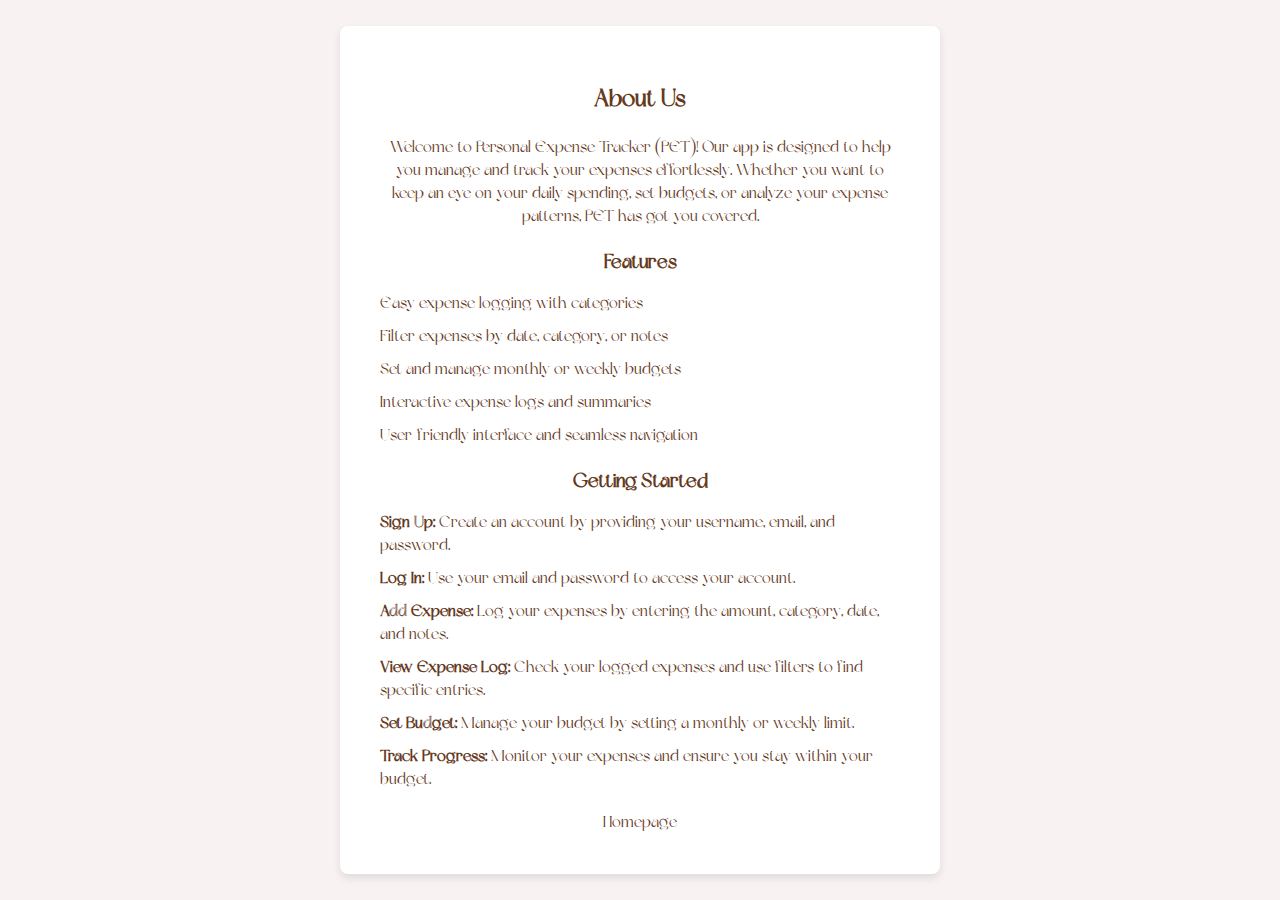
<file: about-us.html>
<!DOCTYPE html>
<html lang="en">
<head>
    <meta charset="UTF-8">
    <meta name="viewport" content="width=device-width, initial-scale=1.0">
    <title>About Us</title>
    <link rel="stylesheet" href="about-us.css">
</head>
<body>
    <div class="about-us-container">
        <h1 class="about-us-title">About Us</h1>
        <p class="about-us-text">Welcome to Personal Expense Tracker (PET)! Our app is designed to help you manage and track your expenses effortlessly. Whether you want to keep an eye on your daily spending, set budgets, or analyze your expense patterns, PET has got you covered.</p>
        
        <h2 class="about-us-subtitle">Features</h2>
        <ul class="features-list">
            <li>Easy expense logging with categories</li>
            <li>Filter expenses by date, category, or notes</li>
            <li>Set and manage monthly or weekly budgets</li>
            <li>Interactive expense logs and summaries</li>
            <li>User-friendly interface and seamless navigation</li>
        </ul>

        <h2 class="about-us-subtitle">Getting Started</h2>
        <ol class="usage-guide">
            <li><strong>Sign Up:</strong> Create an account by providing your username, email, and password.</li>
            <li><strong>Log In:</strong> Use your email and password to access your account.</li>
            <li><strong>Add Expense:</strong> Log your expenses by entering the amount, category, date, and notes.</li>
            <li><strong>View Expense Log:</strong> Check your logged expenses and use filters to find specific entries.</li>
            <li><strong>Set Budget:</strong> Manage your budget by setting a monthly or weekly limit.</li>
            <li><strong>Track Progress:</strong> Monitor your expenses and ensure you stay within your budget.</li>
        </ol>

        <div class="homepage-link"><a href="index.html">Homepage</a></div>
    </div>
</body>
</html>
</file>
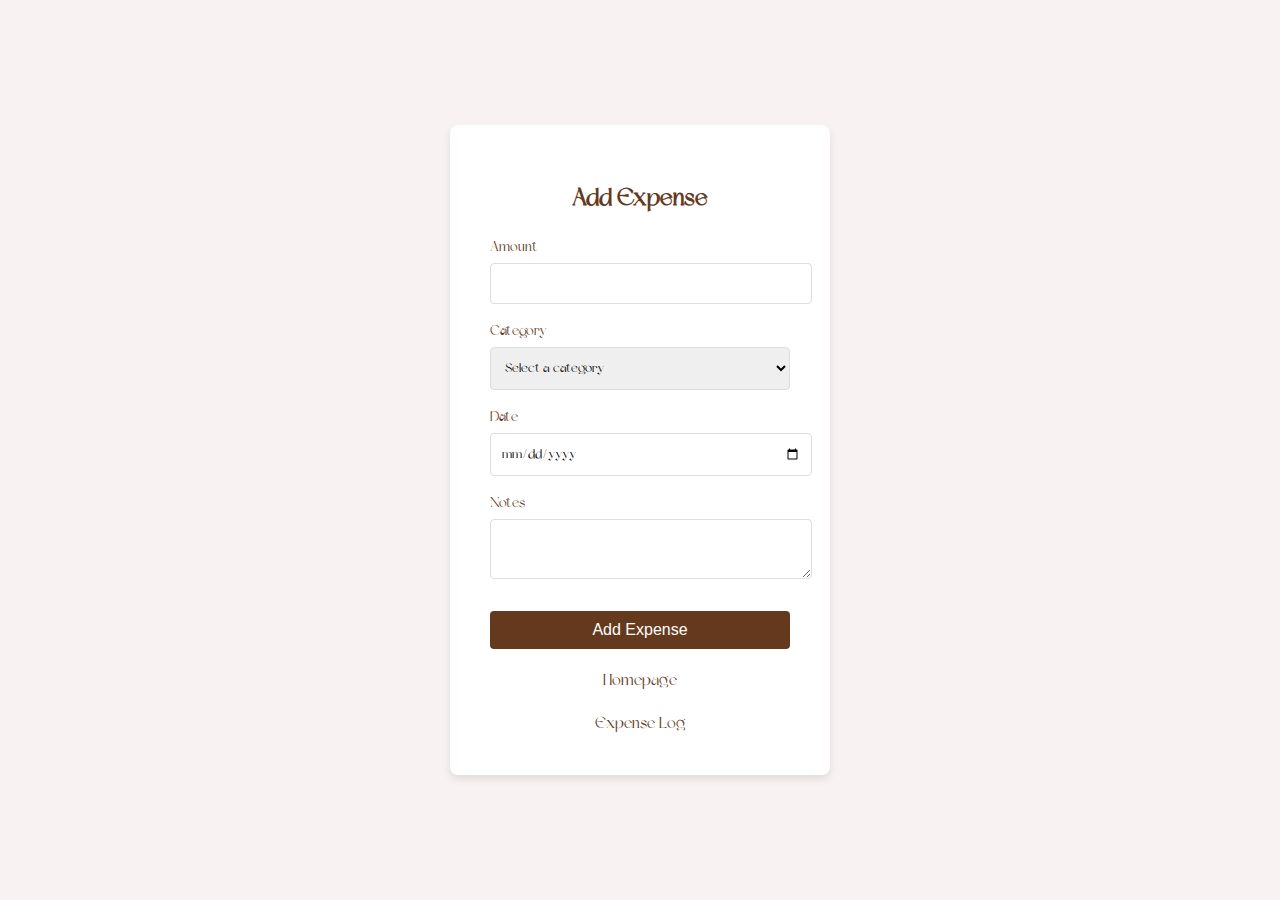
<file: add-expense.html>
<!DOCTYPE html>
<html lang="en">
<head>
    <meta charset="UTF-8">
    <meta name="viewport" content="width=device-width, initial-scale=1.0">
    <title>Add Expense</title>
    <link rel="stylesheet" href="add-expense.css">
</head>
<body>
    <div class="add-expense-container">
        <h1 class="add-expense-title">Add Expense</h1>
        <form class="add-expense-form" onsubmit="handleAddExpense(event)">
            <div id="welcome-message"></div>
            <div class="form-group">
                <label for="amount">Amount</label>
                <input type="number" id="amount" name="amount" required>
            </div>
            <div class="form-group">
                <label for="category">Category</label>
                <select id="category" name="category" required>
                    <option value="">Select a category</option>
                    <option value="food">Food</option>
                    <option value="transport">Transport</option>
                    <option value="entertainment">Entertainment</option>
                    <option value="utilities">Utilities</option>
                    <option value="other">Other</option>
                </select>
            </div>
            <div class="form-group">
                <label for="date">Date</label>
                <input type="date" id="date" name="date" required>
            </div>
            <div class="form-group">
                <label for="notes">Notes</label>
                <textarea id="notes" name="notes"></textarea>
            </div>
            <button type="submit" class="add-expense-button">Add Expense</button>
        </form>
        <div class="homepage-link"><a href="index.html">Homepage</a></div> <!-- Homepage link -->
        <div class="expense-log-link"><a href="expense-log.html">Expense Log</a></div> <!-- Expense Log link -->
    </div>

    <script>
        // Retrieve user data from local storage
        const user = JSON.parse(localStorage.getItem('user'));

        if (user) {
            const welcomeMessage = document.getElementById('welcome-message');
            welcomeMessage.textContent = `Welcome, ${user.username}!`;
        }

        function handleAddExpense(event) {
            event.preventDefault(); // Prevent default form submission

            // Get form data
            const amount = document.getElementById('amount').value.trim();
            const category = document.getElementById('category').value;
            const date = document.getElementById('date').value;
            const notes = document.getElementById('notes').value.trim();

            // Create expense object
            const expense = { user: user.email, amount, category, date, notes };

            // Get existing expenses from local storage
            let expenses = JSON.parse(localStorage.getItem('expenses')) || [];

            // Add new expense to the list
            expenses.push(expense);

            // Save updated expenses list to local storage
            localStorage.setItem('expenses', JSON.stringify(expenses));

            // Show confirmation
            alert('Expense added successfully!');

            // Reset the form for another expense
            document.querySelector('.add-expense-form').reset();
        }
    </script>
</body>
</html>
</file>
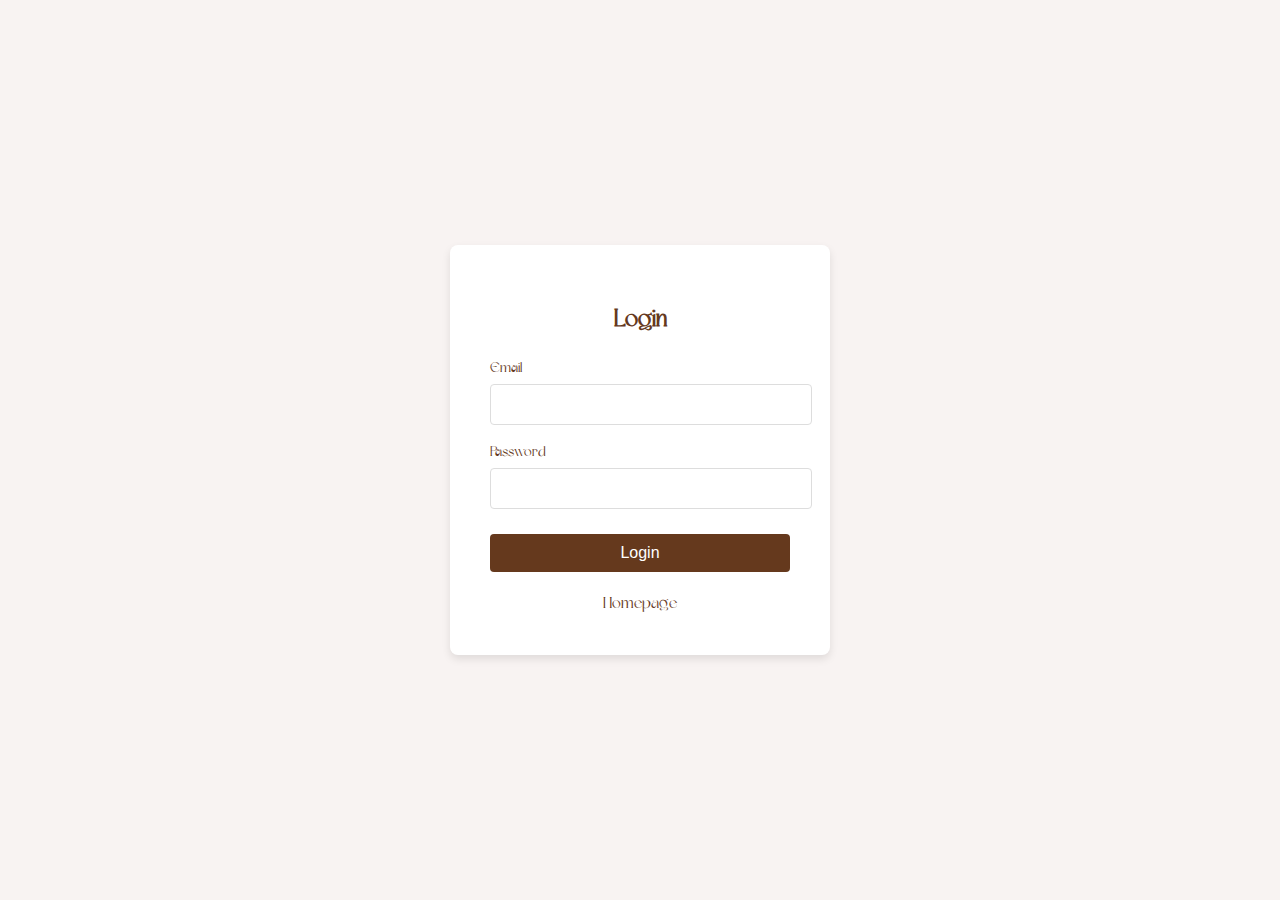
<file: budget-summary.html>
<!DOCTYPE html>
<html lang="en">
<head>
    <meta charset="UTF-8">
    <meta name="viewport" content="width=device-width, initial-scale=1.0">
    <title>Budget Summary</title>
    <link rel="stylesheet" href="budget-summary.css">
</head>
<body>
    <div class="budget-summary-container">
        <h1 class="budget-summary-title">Budget Summary</h1>
        
        <table id="expenseTable" class="expense-table">
            <thead>
                <tr>
                    <th>Date</th>
                    <th>Category</th>
                    <th>Amount</th>
                    <th>Notes</th>
                </tr>
            </thead>
            <tbody></tbody>
            <tfoot>
                <tr>
                    <td colspan="2">Total Amount</td>
                    <td id="totalAmount"></td>
                    <td></td>
                </tr>
                <tr>
                    <td colspan="4" id="budgetMessage"></td>
                </tr>
            </tfoot>
        </table>

        <div class="homepage-link"><a href="index.html">Homepage</a></div> <!-- Homepage link -->
    </div>

    <script>
        function loadSummary() {
            const user = JSON.parse(localStorage.getItem('user'));
            if (!user) {
                alert('Please log in to view your budget summary.');
                window.location.href = 'login.html?redirect=budget-summary.html';
                return;
            }

            const expenses = JSON.parse(localStorage.getItem('expenses')) || [];
            const userExpenses = expenses.filter(expense => expense.user === user.email);
            const totalExpenses = parseFloat(localStorage.getItem('totalExpenses'));
            const budgetData = JSON.parse(localStorage.getItem('budget')) || { amount: 0 };

            const expenseTableBody = document.querySelector('#expenseTable tbody');
            expenseTableBody.innerHTML = '';

            userExpenses.forEach(expense => {
                const row = document.createElement('tr');
                row.innerHTML = `
                    <td>${expense.date}</td>
                    <td>${expense.category}</td>
                    <td>$${expense.amount}</td>
                    <td>${expense.notes}</td>
                `;
                expenseTableBody.appendChild(row);
            });

            document.getElementById('totalAmount').textContent = `$${totalExpenses}`;

            if (totalExpenses > parseFloat(budgetData.amount)) {
                document.getElementById('budgetMessage').textContent = 'Alert: Your total expenses have exceeded the budget!';
                document.getElementById('budgetMessage').style.color = 'red';
            } else {
                document.getElementById('budgetMessage').textContent = 'Your expenses are within the budget.';
                document.getElementById('budgetMessage').style.color = 'green';
            }
        }

        window.onload = loadSummary;
    </script>
</body>
</html>
</file>
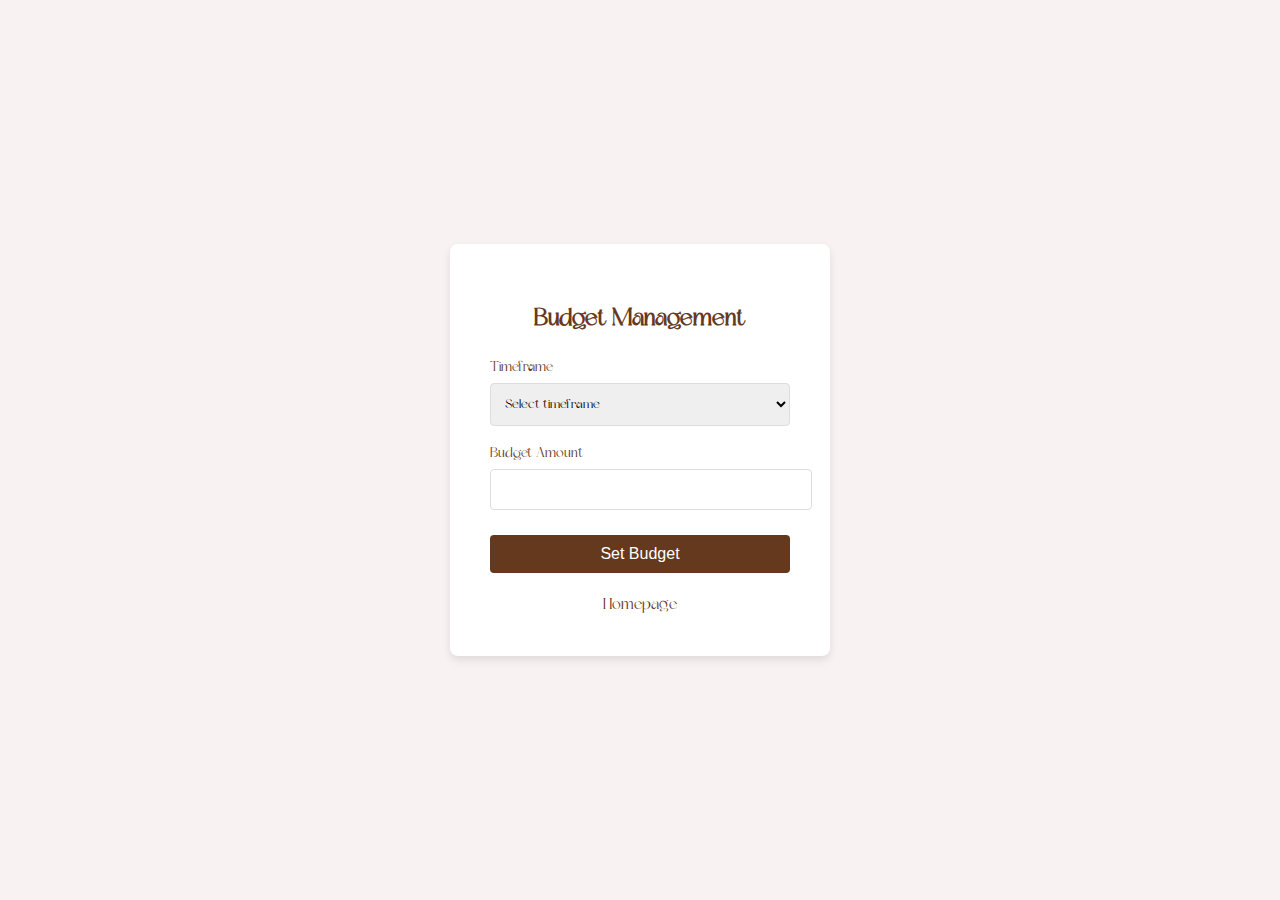
<file: budget.html>
<!DOCTYPE html>
<html lang="en">
<head>
    <meta charset="UTF-8">
    <meta name="viewport" content="width=device-width, initial-scale=1.0">
    <title>Budget Page</title>
    <link rel="stylesheet" href="budget.css">
</head>
<body>
    <div class="budget-container">
        <h1 class="budget-title">Budget Management</h1>
        <form class="budget-form" onsubmit="handleBudget(event)">
            <div class="form-group">
                <label for="timeframe">Timeframe</label>
                <select id="timeframe" name="timeframe" required>
                    <option value="">Select timeframe</option>
                    <option value="monthly">Monthly</option>
                    <option value="weekly">Weekly</option>
                </select>
            </div>
            <div class="form-group">
                <label for="amount">Budget Amount</label>
                <input type="number" id="amount" name="amount" required>
            </div>
            <button type="submit" class="budget-button">Set Budget</button>
        </form>
        <div class="summary-link" id="summary-link" style="display: none;">
            <a href="budget-summary.html">Show Summary</a>
        </div>
        <div class="homepage-link"><a href="index.html">Homepage</a></div> <!-- Homepage link -->
    </div>

    <script>
        function handleBudget(event) {
            event.preventDefault(); // Prevent default form submission

            // Get form data
            const timeframe = document.getElementById('timeframe').value;
            const amount = document.getElementById('amount').value.trim();

            if (timeframe === '' || amount === '') {
                alert('Please fill in all fields.');
                return;
            }

            // Store budget data in local storage
            const budgetData = { timeframe, amount };
            localStorage.setItem('budget', JSON.stringify(budgetData));

            alert('Budget set successfully!');

            // Show the summary link
            document.getElementById('summary-link').style.display = 'block';
        }

        function checkBudget() {
            const budgetData = JSON.parse(localStorage.getItem('budget')) || {};
            if (budgetData.timeframe && budgetData.amount) {
                // Show the summary link if budget is already set
                document.getElementById('summary-link').style.display = 'block';
            }
        }

        // Check budget when the page loads
        window.onload = checkBudget;
    </script>
</body>
</html>
</file>
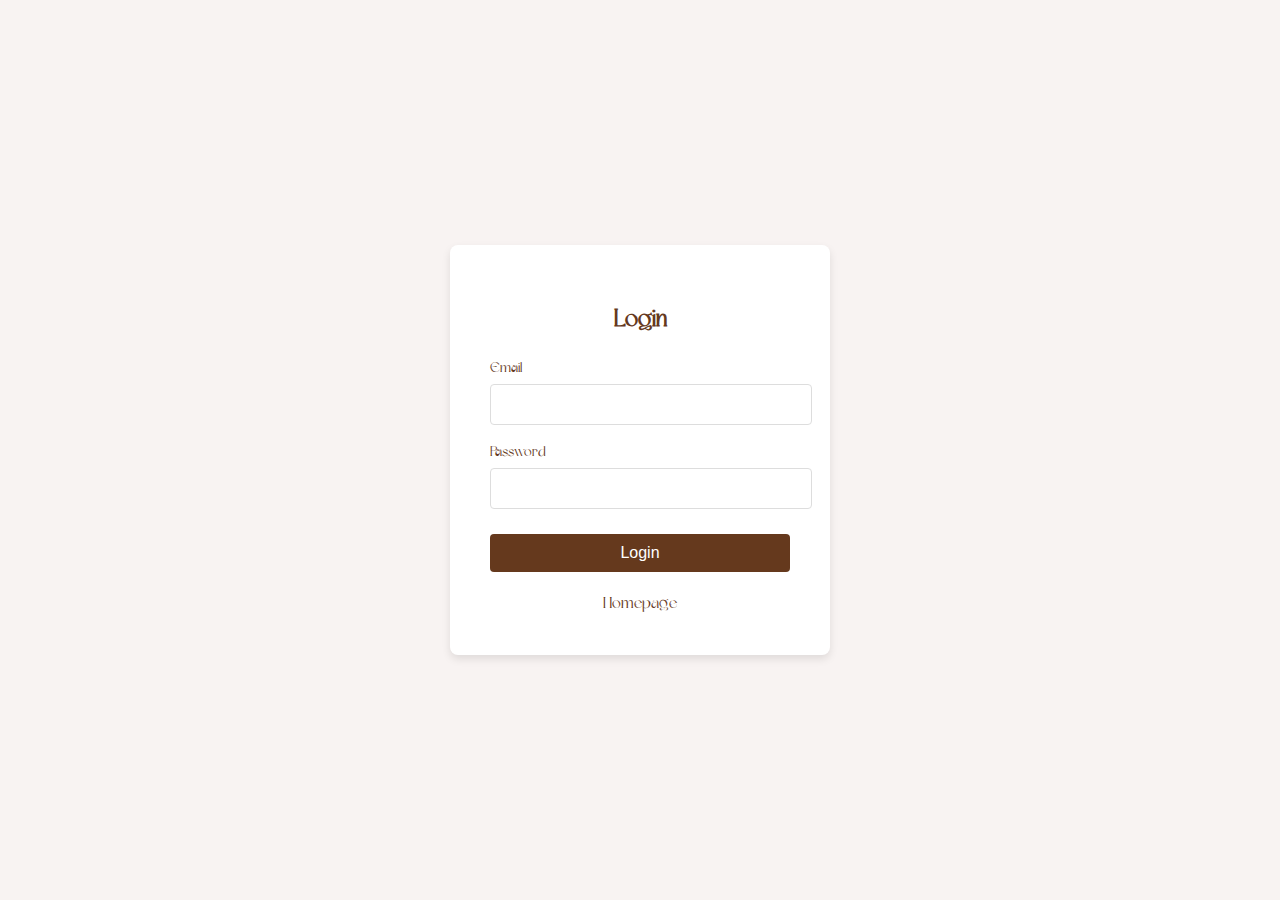
<file: expense-log.html>
<!DOCTYPE html>
<html lang="en">
<head>
    <meta charset="UTF-8">
    <meta name="viewport" content="width=device-width, initial-scale=1.0">
    <title>Expense Log</title>
    <link rel="stylesheet" href="expense-log.css">
</head>
<body>
    <div class="expense-log-container">
        <h1 class="expense-log-title">Expense Log</h1>

        <div class="filters">
            <input type="text" id="search" placeholder="Search..." oninput="filterExpenses()">
            <input type="date" id="filterDate" onchange="filterExpenses()">
            <select id="filterCategory" onchange="filterExpenses()">
                <option value="">All Categories</option>
                <option value="food">Food</option>
                <option value="transport">Transport</option>
                <option value="entertainment">Entertainment</option>
                <option value="utilities">Utilities</option>
                <option value="other">Other</option>
            </select>
        </div>

        <table id="expenseTable" class="expense-table">
            <thead>
                <tr>
                    <th>Date</th>
                    <th>Category</th>
                    <th>Amount</th>
                    <th>Notes</th>
                    <th>Actions</th>
                </tr>
            </thead>
            <tbody></tbody>
        </table>

        <div class="homepage-link"><a href="index.html">Homepage</a></div>
    </div>

    <script>
        function loadExpenses() {
            const user = JSON.parse(localStorage.getItem('user'));
            if (!user) {
                alert('Please log in to view your expenses.');
                window.location.href = 'login.html?redirect=expense-log.html';
                return;
            }

            const expenses = JSON.parse(localStorage.getItem('expenses')) || [];
            const userExpenses = expenses.filter(expense => expense.user === user.email);

            const expenseTableBody = document.querySelector('#expenseTable tbody');
            expenseTableBody.innerHTML = '';

            userExpenses.forEach((expense, index) => {
                const row = document.createElement('tr');
                row.innerHTML = `
                    <td>${expense.date}</td>
                    <td>${expense.category}</td>
                    <td>$${expense.amount}</td>
                    <td>${expense.notes}</td>
                    <td>
                        <button onclick="editExpense(${index})">Edit</button>
                        <button onclick="deleteExpense(${index})">Delete</button>
                    </td>
                `;
                expenseTableBody.appendChild(row);
            });
        }

        function filterExpenses() {
            const user = JSON.parse(localStorage.getItem('user'));
            const search = document.getElementById('search').value.toLowerCase();
            const filterDate = document.getElementById('filterDate').value;
            const filterCategory = document.getElementById('filterCategory').value;
            const expenses = JSON.parse(localStorage.getItem('expenses')) || [];
            const userExpenses = expenses.filter(expense => expense.user === user.email);

            const expenseTableBody = document.querySelector('#expenseTable tbody');
            expenseTableBody.innerHTML = '';

            userExpenses
                .filter(expense => {
                    return (
                        (!search || expense.notes.toLowerCase().includes(search)) &&
                        (!filterDate || expense.date === filterDate) &&
                        (!filterCategory || expense.category === filterCategory)
                    );
                })
                .forEach((expense, index) => {
                    const row = document.createElement('tr');
                    row.innerHTML = `
                        <td>${expense.date}</td>
                        <td>${expense.category}</td>
                        <td>$${expense.amount}</td>
                        <td>${expense.notes}</td>
                        <td>
                            <button onclick="editExpense(${index})">Edit</button>
                            <button onclick="deleteExpense(${index})">Delete</button>
                        </td>
                    `;
                    expenseTableBody.appendChild(row);
                });
        }

        function deleteExpense(index) {
            const expenses = JSON.parse(localStorage.getItem('expenses')) || [];
            expenses.splice(index, 1);
            localStorage.setItem('expenses', JSON.stringify(expenses));
            loadExpenses();
        }

        function editExpense(index) {
            alert('Edit functionality not yet implemented.');
        }

        window.onload = loadExpenses;
    </script>
</body>
</html>
</file>
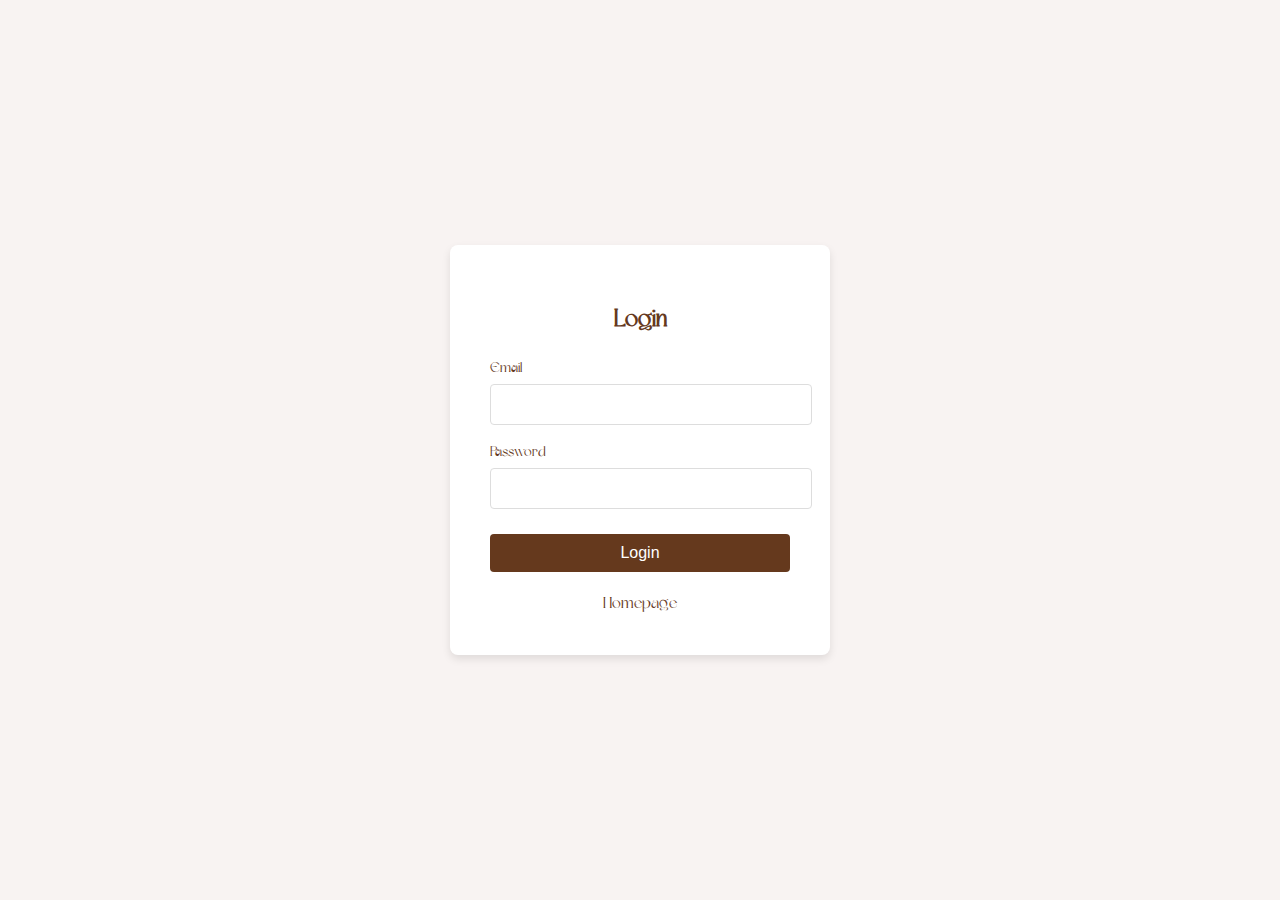
<file: login.html>
<!DOCTYPE html>
<html lang="en">
<head>
    <meta charset="UTF-8">
    <meta name="viewport" content="width=device-width, initial-scale=1.0">
    <title>Login</title>
    <link rel="stylesheet" href="login.css">
</head>
<body>
    <div class="login-container">
        <h1 class="login-title">Login</h1>
        <form class="login-form" onsubmit="handleLogin(event)">
            <div class="form-group">
                <label for="email">Email</label>
                <input type="email" id="email" name="email" required>
            </div>
            <div class="form-group">
                <label for="password">Password</label>
                <input type="password" id="password" name="password" required>
            </div>
            <button type="submit" class="login-button">Login</button>
        </form>
        <div class="alert" id="alert-message" style="display: none;">
            Account does not exist. Kindly <a href="signup.html">sign up</a>.
        </div>
        <div class="homepage-link"><a href="index.html">Homepage</a></div> <!-- Homepage link -->
    </div>

    <script>
        // Retrieve user credentials from local storage
        const storedUser = JSON.parse(localStorage.getItem('user'));

        if (storedUser) {
            document.getElementById('email').value = storedUser.email;
            document.getElementById('password').value = storedUser.password;
        }

        function getQueryParam(param) {
            const params = new URLSearchParams(window.location.search);
            return params.get(param);
        }

        function handleLogin(event) {
            event.preventDefault(); // Prevent default form submission

            // Form validation
            const email = document.getElementById('email').value.trim();
            const password = document.getElementById('password').value.trim();

            if (email === '' || password === '') {
                alert('Please fill in all fields.');
                return;
            }

            // Check if the account exists
            if (storedUser && storedUser.email === email && storedUser.password === password) {
                // Simulate login process
                setTimeout(() => {
                    alert('Login successful!');
                    const redirect = getQueryParam('redirect') || 'add-expense.html'; // Default to add-expense.html
                    window.location.href = redirect; // Redirect to specified page or Add Expense page
                }, 1000); // Simulate delay for login
            } else {
                // Show alert message
                document.getElementById('alert-message').style.display = 'block';
            }
        }
    </script>
</body>
</html>
</file>
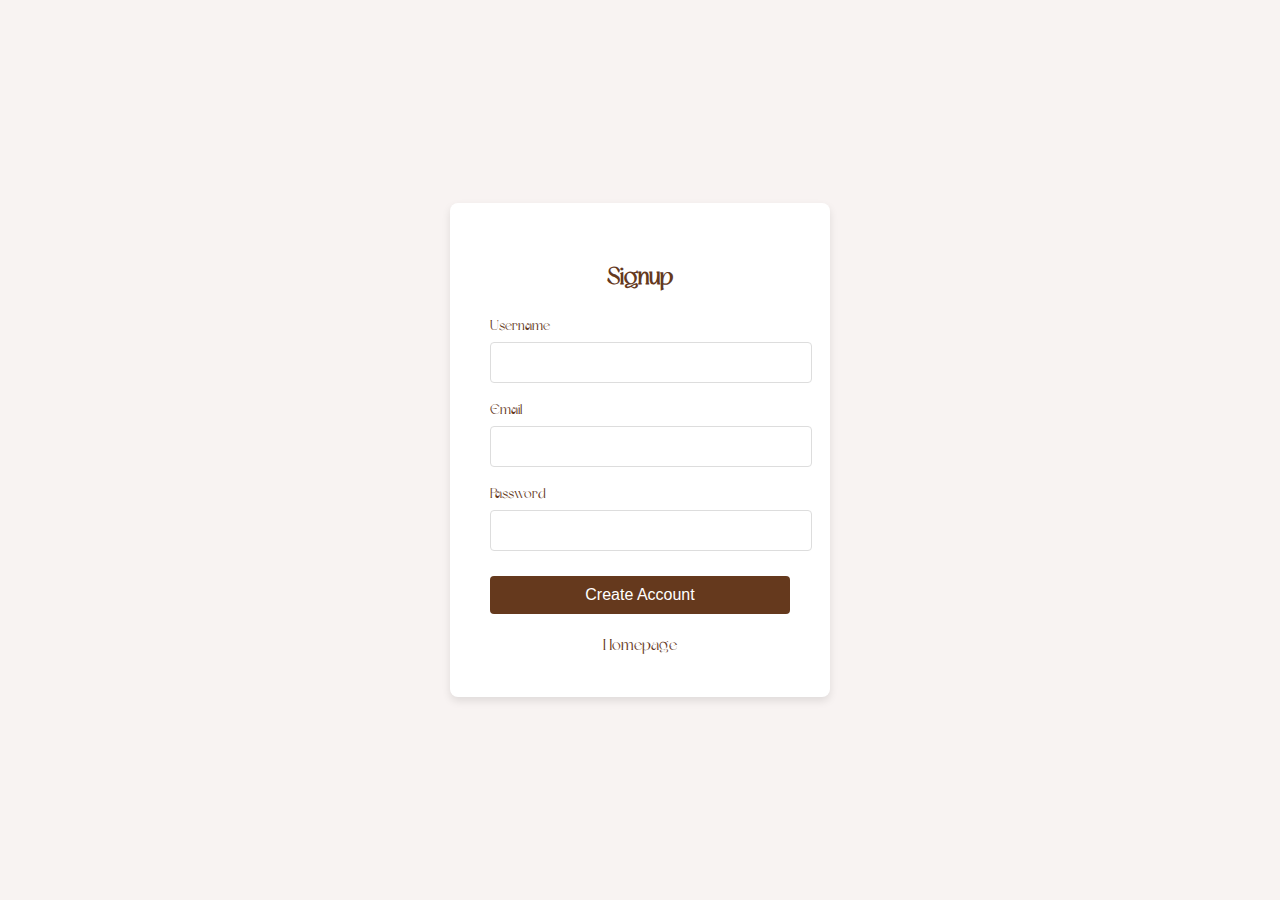
<file: signup.html>
<!DOCTYPE html>
<html lang="en">
<head>
    <meta charset="UTF-8">
    <meta name="viewport" content="width=device-width, initial-scale=1.0">
    <title>Signup</title>
    <link rel="stylesheet" href="signup.css">
</head>
<body>
    <div class="signup-container">
        <h1 class="signup-title">Signup</h1>
        <form class="signup-form" onsubmit="handleSignup(event)">
            <div class="form-group">
                <label for="username">Username</label>
                <input type="text" id="username" name="username" required>
            </div>
            <div class="form-group">
                <label for="email">Email</label>
                <input type="email" id="email" name="email" required>
            </div>
            <div class="form-group">
                <label for="password">Password</label>
                <input type="password" id="password" name="password" required>
            </div>
            <button type="submit" class="signup-button">Create Account</button>
        </form>
        <div class="homepage-link"><a href="index.html">Homepage</a></div> <!-- Homepage link -->
    </div>

    <script>
        function handleSignup(event) {
            event.preventDefault(); // Prevent default form submission

            // Form validation
            const username = document.getElementById('username').value.trim();
            const email = document.getElementById('email').value.trim();
            const password = document.getElementById('password').value.trim();

            if (username === '' || email === '' || password === '') {
                alert('Please fill in all fields.');
                return;
            }

            // Store user data in local storage
            const userData = {
                username: username,
                email: email,
                password: password
            };
            localStorage.setItem('user', JSON.stringify(userData));

            // Simulate account creation process
            setTimeout(() => {
                alert('Account created successfully!');
                window.location.href = 'add-expense.html'; // Redirect to Add Expense page
            }, 1000); // Simulate delay for account creation
        }
    </script>
</body>
</html>
</file>
<file: about-us.css>
@font-face {
    font-family: 'Dream Avenue';
    src: url('da.ttf') format('truetype');
}

body {
    margin: 0;
    padding: 0;
    background-color: #f8f3f2; /* Background color */
    display: flex;
    justify-content: center;
    align-items: center;
    min-height: 100vh;
    font-family: 'Dream Avenue', sans-serif; /* Apply Dream Avenue font */
}

.about-us-container {
    background-color: white;
    padding: 40px;
    border-radius: 8px;
    box-shadow: 0 4px 8px rgba(0, 0, 0, 0.1);
    width: 100%;
    max-width: 600px;
    text-align: center;
    box-sizing: border-box;
}

.about-us-title {
    font-size: 24px;
    color: #65391d; /* Text color same as lines */
    margin-bottom: 20px;
}

.about-us-subtitle {
    font-size: 20px;
    color: #65391d; /* Subtitle color */
    margin-top: 20px;
    margin-bottom: 10px;
}

.about-us-text {
    font-size: 16px;
    color: #65391d; /* Text color */
    margin-bottom: 20px;
}

.features-list,
.usage-guide {
    text-align: left;
    padding-left: 0;
    list-style-type: none;
    font-size: 16px;
    color: #65391d; /* List color */
}

.features-list li,
.usage-guide li {
    margin-bottom: 10px;
}

.homepage-link {
    margin-top: 20px;
}

.homepage-link a {
    font-family: 'Dream Avenue', sans-serif;
    font-size: 16px;
    color: #65391d;
    text-decoration: none;
}

.homepage-link a:hover {
    text-decoration: underline;
}
</file>
<file: add-expense.css>
@font-face {
    font-family: 'Dream Avenue';
    src: url('da.ttf') format('truetype');
}

body {
    margin: 0;
    padding: 0;
    background-color: #f8f3f2; /* Background color */
    display: flex;
    justify-content: center;
    align-items: center;
    height: 100vh;
    font-family: 'Dream Avenue', sans-serif; /* Apply Dream Avenue font */
}

.add-expense-container {
    background-color: white;
    padding: 40px;
    border-radius: 8px;
    box-shadow: 0 4px 8px rgba(0, 0, 0, 0.1);
    width: 300px;
    text-align: center;
}

.add-expense-title {
    font-size: 24px;
    color: #65391d; /* Text color same as lines */
    margin-bottom: 20px;
}

.add-expense-form {
    display: flex;
    flex-direction: column;
}

.form-group {
    margin-bottom: 15px;
    text-align: left;
}

.form-group label {
    font-size: 14px;
    color: #65391d; /* Label color same as lines */
}

.form-group input,
.form-group select,
.form-group textarea {
    width: 100%;
    padding: 10px;
    margin-top: 5px;
    border: 1px solid #ddd;
    border-radius: 4px;
    font-family: 'Dream Avenue', sans-serif;
}

.add-expense-button {
    background-color: #65391d; /* Button color */
    color: white;
    padding: 10px;
    border: none;
    border-radius: 4px;
    cursor: pointer;
    font-size: 16px;
    margin-top: 10px;
}

.add-expense-button:hover {
    background-color: #4a2d13; /* Darker shade on hover */
}

.homepage-link,
.expense-log-link {
    margin-top: 20px;
}

.homepage-link a,
.expense-log-link a {
    font-family: 'Dream Avenue', sans-serif;
    font-size: 16px;
    color: #65391d;
    text-decoration: none;
}

.homepage-link a:hover,
.expense-log-link a:hover {
    text-decoration: underline;
}
</file>
<file: budget-summary.css>
@font-face {
    font-family: 'Dream Avenue';
    src: url('da.ttf') format('truetype');
}

body {
    margin: 0;
    padding: 0;
    background-color: #f8f3f2; /* Background color */
    display: flex;
    justify-content: center;
    align-items: center;
    min-height: 100vh;
    font-family: 'Dream Avenue', sans-serif; /* Apply Dream Avenue font */
}

.budget-summary-container {
    background-color: white;
    padding: 40px;
    border-radius: 8px;
    box-shadow: 0 4px 8px rgba(0, 0, 0, 0.1);
    width: 100%;
    max-width: 600px;
    text-align: center;
    box-sizing: border-box;
}

.budget-summary-title {
    font-size: 24px;
    color: #65391d; /* Text color same as lines */
    margin-bottom: 20px;
}

#expenseTable {
    width: 100%;
    border-collapse: collapse;
    margin-bottom: 20px;
}

#expenseTable th,
#expenseTable td {
    border: 1px solid #ddd;
    padding: 10px;
    text-align: center;
    font-family: 'Dream Avenue', sans-serif;
    color: #65391d;
}

#expenseTable th {
    background-color: #f2e3da;
}

.homepage-link {
    margin-top: 20px;
}

.homepage-link a {
    font-family: 'Dream Avenue', sans-serif;
    font-size: 16px;
    color: #65391d;
    text-decoration: none;
}

.homepage-link a:hover {
    text-decoration: underline;
}
</file>
<file: budget.css>
@font-face {
    font-family: 'Dream Avenue';
    src: url('da.ttf') format('truetype');
}

body {
    margin: 0;
    padding: 0;
    background-color: #f8f3f2; /* Background color */
    display: flex;
    justify-content: center;
    align-items: center;
    height: 100vh;
    font-family: 'Dream Avenue', sans-serif; /* Apply Dream Avenue font */
}

.budget-container {
    background-color: white;
    padding: 40px;
    border-radius: 8px;
    box-shadow: 0 4px 8px rgba(0, 0, 0, 0.1);
    width: 300px;
    text-align: center;
}

.budget-title {
    font-size: 24px;
    color: #65391d; /* Text color same as lines */
    margin-bottom: 20px;
}

.budget-form {
    display: flex;
    flex-direction: column;
}

.form-group {
    margin-bottom: 15px;
    text-align: left;
}

.form-group label {
    font-size: 14px;
    color: #65391d; /* Label color same as lines */
}

.form-group input,
.form-group select {
    width: 100%;
    padding: 10px;
    margin-top: 5px;
    border: 1px solid #ddd;
    border-radius: 4px;
    font-family: 'Dream Avenue', sans-serif;
}

.budget-button {
    background-color: #65391d; /* Button color */
    color: white;
    padding: 10px;
    border: none;
    border-radius: 4px;
    cursor: pointer;
    font-size: 16px;
    margin-top: 10px;
}

.budget-button:hover {
    background-color: #4a2d13; /* Darker shade on hover */
}

.homepage-link {
    margin-top: 20px;
}

.homepage-link a {
    font-family: 'Dream Avenue', sans-serif;
    font-size: 16px;
    color: #65391d;
    text-decoration: none;
}

.homepage-link a:hover {
    text-decoration: underline;
}
</file>
<file: expense-log.css>
@font-face {
    font-family: 'Dream Avenue';
    src: url('da.ttf') format('truetype');
}

body {
    margin: 0;
    padding: 0;
    background-color: #f8f3f2; /* Background color */
    display: flex;
    justify-content: center;
    align-items: center;
    min-height: 100vh;
    font-family: 'Dream Avenue', sans-serif; /* Apply Dream Avenue font */
}

.expense-log-container {
    background-color: white;
    padding: 40px;
    border-radius: 8px;
    box-shadow: 0 4px 8px rgba(0, 0, 0, 0.1);
    width: 100%;
    max-width: 600px;
    text-align: center;
    box-sizing: border-box;
}

.expense-log-title {
    font-size: 24px;
    color: #65391d; /* Text color same as lines */
    margin-bottom: 20px;
}

.filters {
    display: flex;
    flex-wrap: wrap;
    justify-content: space-between;
    margin-bottom: 20px;
}

.filters input,
.filters select {
    padding: 10px;
    border: 1px solid #ddd;
    border-radius: 4px;
    font-family: 'Dream Avenue', sans-serif;
    margin-bottom: 10px;
    flex: 1;
    min-width: 120px;
    margin: 5px;
}

#expenseTable {
    width: 100%;
    border-collapse: collapse;
}

#expenseTable th,
#expenseTable td {
    border: 1px solid #ddd;
    padding: 10px;
    text-align: center;
    font-family: 'Dream Avenue', sans-serif;
    color: #65391d;
}

#expenseTable th {
    background-color: #f2e3da;
}

.expense-item button {
    background-color: #65391d; /* Button color */
    color: white;
    padding: 5px 10px;
    border: none;
    border-radius: 4px;
    cursor: pointer;
    font-size: 14px;
}

.expense-item button:hover {
    background-color: #4a2d13; /* Darker shade on hover */
}

.homepage-link {
    margin-top: 20px;
}

.homepage-link a {
    font-family: 'Dream Avenue', sans-serif;
    font-size: 16px;
    color: #65391d;
    text-decoration: none;
}

.homepage-link a:hover {
    text-decoration: underline;
}
</file>
<file: login.css>
@font-face {
    font-family: 'Dream Avenue';
    src: url('da.ttf') format('truetype');
}

body {
    margin: 0;
    padding: 0;
    background-color: #f8f3f2; /* Background color */
    display: flex;
    justify-content: center;
    align-items: center;
    height: 100vh;
    font-family: 'Dream Avenue', sans-serif; /* Apply Dream Avenue font */
}

.login-container {
    background-color: white;
    padding: 40px;
    border-radius: 8px;
    box-shadow: 0 4px 8px rgba(0, 0, 0, 0.1);
    width: 300px;
    text-align: center;
}

.login-title {
    font-size: 24px;
    color: #65391d; /* Text color same as lines */
    margin-bottom: 20px;
}

.login-form {
    display: flex;
    flex-direction: column;
}

.form-group {
    margin-bottom: 15px;
    text-align: left;
}

.form-group label {
    font-size: 14px;
    color: #65391d; /* Label color same as lines */
}

.form-group input {
    width: 100%;
    padding: 10px;
    margin-top: 5px;
    border: 1px solid #ddd;
    border-radius: 4px;
    font-family: 'Dream Avenue', sans-serif;
}

.login-button {
    background-color: #65391d; /* Button color */
    color: white;
    padding: 10px;
    border: none;
    border-radius: 4px;
    cursor: pointer;
    font-size: 16px;
    margin-top: 10px;
}

.login-button:hover {
    background-color: #4a2d13; /* Darker shade on hover */
}

.alert {
    color: #ff0000; /* Red color for alert */
    font-size: 14px;
    margin-top: 20px;
}

.homepage-link {
    margin-top: 20px;
}

.homepage-link a {
    font-family: 'Dream Avenue', sans-serif;
    font-size: 16px;
    color: #65391d;
    text-decoration: none;
}

.homepage-link a:hover {
    text-decoration: underline;
}
</file>
<file: signup.css>
@font-face {
    font-family: 'Dream Avenue';
    src: url('da.ttf') format('truetype');
}

body {
    margin: 0;
    padding: 0;
    background-color: #f8f3f2; /* Background color */
    display: flex;
    justify-content: center;
    align-items: center;
    height: 100vh;
    font-family: 'Dream Avenue', sans-serif; /* Apply Dream Avenue font */
}

.signup-container {
    background-color: white;
    padding: 40px;
    border-radius: 8px;
    box-shadow: 0 4px 8px rgba(0, 0, 0, 0.1);
    width: 300px;
    text-align: center;
}

.signup-title {
    font-size: 24px;
    color: #65391d; /* Text color same as lines */
    margin-bottom: 20px;
}

.signup-form {
    display: flex;
    flex-direction: column;
}

.form-group {
    margin-bottom: 15px;
    text-align: left;
}

.form-group label {
    font-size: 14px;
    color: #65391d; /* Label color same as lines */
}

.form-group input {
    width: 100%;
    padding: 10px;
    margin-top: 5px;
    border: 1px solid #ddd;
    border-radius: 4px;
    font-family: 'Dream Avenue', sans-serif;
}

.signup-button {
    background-color: #65391d; /* Button color */
    color: white;
    padding: 10px;
    border: none;
    border-radius: 4px;
    cursor: pointer;
    font-size: 16px;
    margin-top: 10px;
}

.signup-button:hover {
    background-color: #4a2d13; /* Darker shade on hover */
}

.homepage-link {
    margin-top: 20px;
}

.homepage-link a {
    font-family: 'Dream Avenue', sans-serif;
    font-size: 16px;
    color: #65391d;
    text-decoration: none;
}

.homepage-link a:hover {
    text-decoration: underline;
}
</file>
